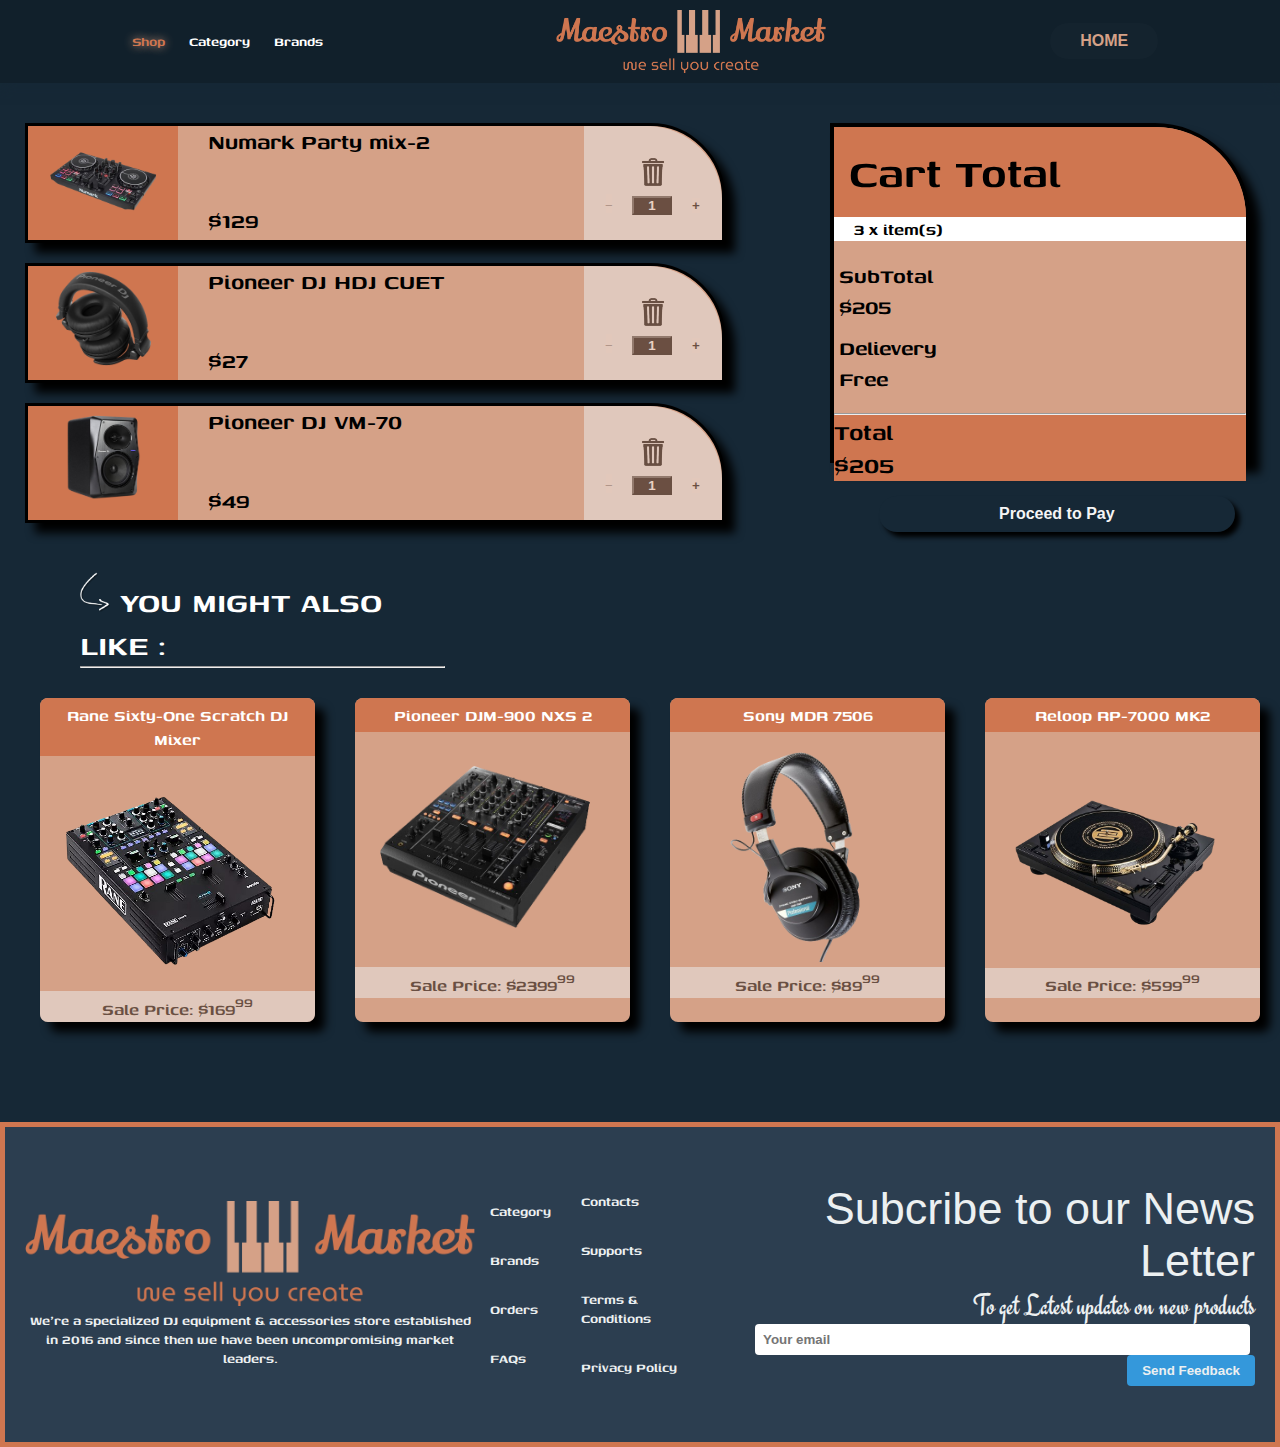
<file: index.html>
<!DOCTYPE html>
<html lang="en">
    <head>
      <meta charset="UTF-8">
      <meta name="viewport" content="width=device-width, initial-scale=1.0">
        <title>Maestro_Market</title>
        <link rel="stylesheet" href="cart.css">
    </head>
    <body class="body">


<!-- navbar -->
<header>
  <div class="navbar">

      <a class="active" href="#Shop">Shop</a>
      <a href="#Cate">Category</a>
      <a href="#Brands">Brands</a>
  </div>
  <a href="#"><img class="logo" src="./images/logo.png" alt="logo"></a>

  <button class="cart-button"><i class="fa fa-solid fa-cart-arrow-down"></i> HOME</button>
</header>

<!--upper two boxes-->
</div>
<div class="up-big-box" >

  <div class="card1-grid"> 

      <div class="card1" >
          <div class="card1-left">
            <img class="numark-party" src="images/Numark party mix.png" style="width :110px;">
          </div>
          <div class="card1-mid">
              <h1>Numark Party mix-2</h1><br><br><br>
              <h1 class="money">$129</h1>
          </div>
          <div class="card1-end">
            <img src="images/db-removebg-preview.png" style="width:30px;margin-top:30px;"><br>
            <button class="btnm"><sup>_</sup></button><button class="numbox">1</button><button class="btnp">+</button>
          </div>
      </div>
      

      <div class="card1">
          <div class="card1-left" >
            <img class="pioneer-dj" src="images/pioneer_dj_hdj-removebg-preview.png" style="width :105px;">
          </div>
          <div class="card1-mid">
            <h1>Pioneer DJ HDJ CUET</h1><br><br><br>
            <h1 class="money">$27</h1>
          </div>
          <div class="card1-end">
            <img src="images/db-removebg-preview.png" style="width:30px;margin-top:30px;"><br>
            <button class="btnm"><sup>_</sup></button><button class="numbox">1</button><button class="btnp">+</button>
          </div>
      </div>
      

      <div class="card1">
          <div class="card1-left" >
            <img class="vm-50" src="images/VM-50-1-removebg-preview.png" style="width:105px;">
          </div>
          <div class="card1-mid">
            <h1>Pioneer DJ VM-70</h1><br><br><br>
            <h1 class="money">$49</h1>
          </div>
          <div class="card1-end">
            <img src="images/db-removebg-preview.png" style="width:30px;margin-top:30px;"><br>
            <button class="btnm"><sup>_</sup></button><button class="numbox">1</button><button class="btnp">+</button>
          </div>
      </div>

      </div>

      <!-- TOTAL BOX -->
      <div class="totalbox">
      <h1 class="cart-total"><u><strong>Cart Total</strong></u></h1>
      <h3 class="cart-3x" >&nbsp &nbsp 3 x item(s)</h3><br>
      <h3 class="cart-subtotal" >SubTotal $205</h3>
      <h3 class="cart-del" >Delievery Free</h3><br>
      <p class="cart--" ><hr/></p>
      <h2 class="cart-total-money" > Total $205</h2>
      <button class="proceed-to-pay-btn">Proceed to Pay</button>
    </div>
      </div><br>

      <!--bottom box--> 
      <div class="ymal"><img class="music" src="images/white-arrow-png-41952.png" ><strong>&nbspYOU MIGHT ALSO LIKE :<hr></strong></div>
      <div class="card-grid">
        <div class="card">
            <div class="card-left" >
                <h2>Rane Sixty-One Scratch DJ Mixer</h2>
            </div>
            <div class="card-body">
                <img class="sos" src="images/ezgif-2-549b2886d9-removebg-preview.png" style="width :210px; margin-left:25px;margin-top:20px;">
            </div>
            <div class="card-footer">
                <p style="font-size:20px;"><strong>Sale Price: $169<sup>99</sup></strong></p>
            </div>
        </div>
            

        <div class="card">
            <div class="card-left" >
                <h2>Pioneer DJM-900 NXS 2</h2>
            </div>
            <div class="card-body">
                <img class="pio" src="images/Pioneer-removebg-preview.png" style="width :230px; margin-left:15px;">
            </div>
            <div class="card-footer">
                <p style="font-size:20px;"><strong>Sale Price: $2399<sup>99</sup></strong></p>
            </div>
        </div>
      
  
        <div class="card">
            <div class="card-left">
                <h2>Sony MDR 7506</h2>
            </div>
            <div class="card-body">
                <img class="son" src="images/sony mdr 7506.png" style="width :210px; margin-left:20px;margin-top:20px;">
            </div>
            <div class="card-footer">
                <p style="font-size:20px;"><strong>Sale Price: $89<sup>99</sup></strong></p>
            </div>
        </div>
        

        <div class="card">
          <div class="card-left" >
            <h2>Reloop RP-7000 MK2</h2>
          </div>
          <div class="card-body">
            <img class="rel" src="images/reloop.png" style="width :200px;margin-top:68px; margin-left:30px; margin-bottom: 30px;">
          </div>
          <div class="card-footer">
            <p style="font-size:20px;"><strong>Sale Price: $599<sup>99</sup></strong></p>
          </div>
        </div>    

      </div>

      <!-- footer -->
      <footer>
        <div class="flogo">
            <img class="footerlogo" src="./images/logo.png" alt="Logo">
            <div class="webinfo">
                <p>We're a specialized DJ equipment & accessories store established in 2016 and since then we have been
                    uncompromising market leaders.</p>
            </div>
        </div>

        <div class="column">
            <ul>
                <li><a href="#">Category</a></li>
                <li><a href="#">Brands</a></li>
                <li><a href="#">Orders</a></li>
                <li><a href="#">FAQs</a></li>
            </ul>
        </div>

        <div class="column">
            <ul>
                <li><a href="#">Contacts</a></li>
                <li><a href="#">Supports</a></li>
                <li><a href="#">Terms & Conditions</a></li>
                <li><a href="#">Privacy Policy</a></li>
            </ul>
        </div>

        <div class="feedback">
            <h1>Subcribe to our News Letter</h1>
            <p>To get Latest updates on new products</p>
            <input type="email" placeholder="Your email">
            <button>Send Feedback</button>
        </div>
    </footer>

</body>
</html>
</file>
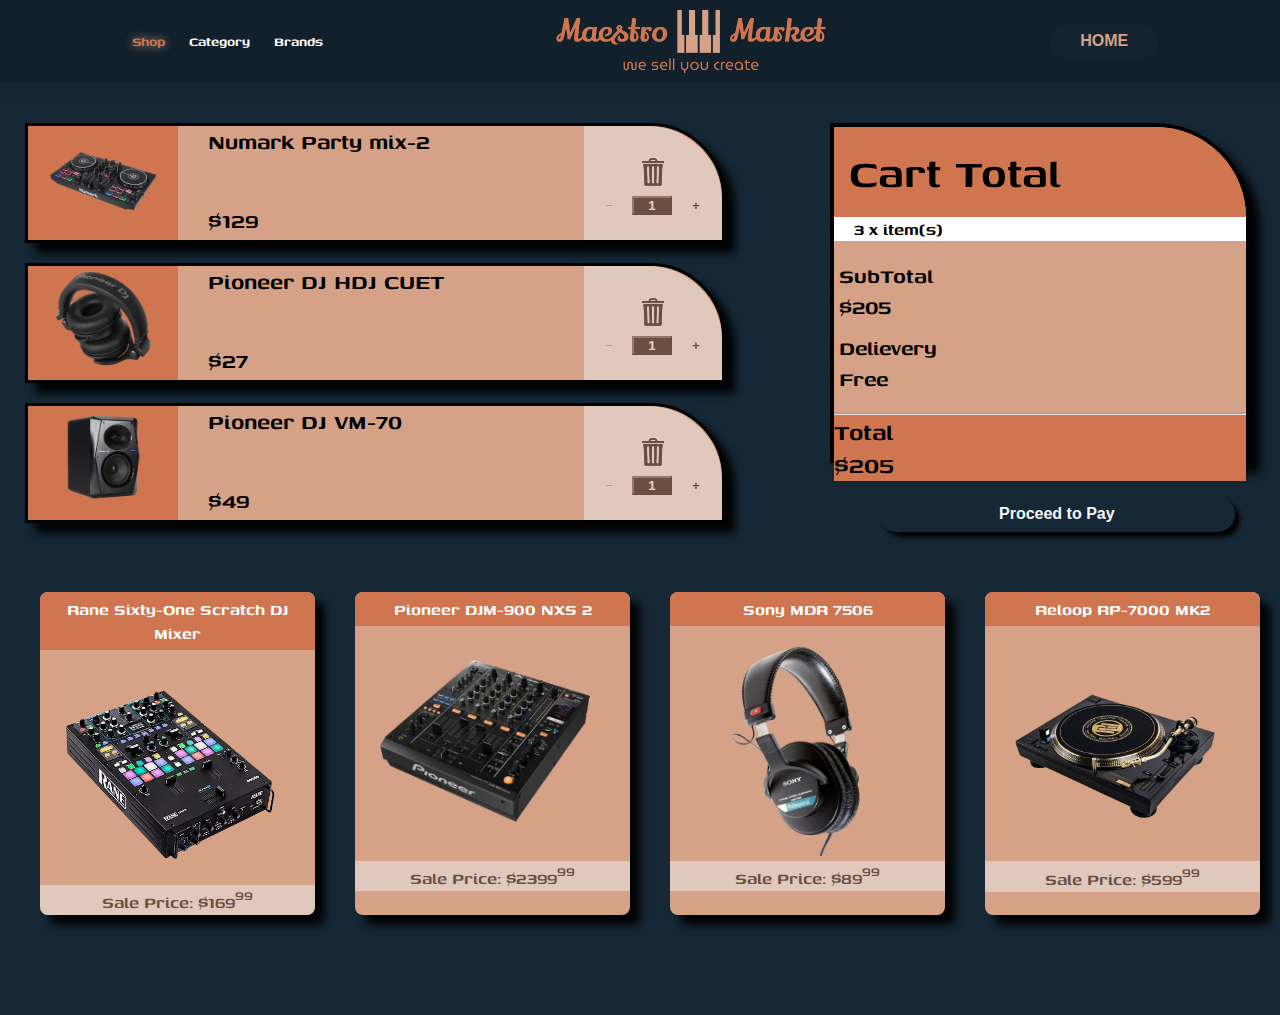
<file: OFF-cartpage11.html>
<!DOCTYPE html>
<html lang="en">
    <head>
      <meta charset="UTF-8">
      <meta name="viewport" content="width=device-width, initial-scale=1.0">
        <title>Maestro_Market</title>
        <link rel="stylesheet" href="cart.css">
    </head>
    <body class="body">


<!-- navbar -->
<header>
  <div class="navbar">

      <a class="active" href="#Shop">Shop</a>
      <a href="#Cate">Category</a>
      <a href="#Brands">Brands</a>
  </div>
  <a href="#"><img class="logo" src="/images/logo.png" alt="logo"></a>

  <button class="cart-button"><i class="fa fa-solid fa-cart-arrow-down"></i> HOME</button>
</header>

<!--upper two boxes-->
</div>
<div class="up-big-box" >

  <div class="card1-grid"> 

      <div class="card1" >
          <div class="card1-left">
            <img class="numark-party" src="images/Numark party mix.png" style="width :110px;">
          </div>
          <div class="card1-mid">
              <h1>Numark Party mix-2</h1><br><br><br>
              <h1 class="money">$129</h1>
          </div>
          <div class="card1-end">
            <img src="images/db-removebg-preview.png" style="width:30px;margin-top:30px;"><br>
            <button class="btnm"><sup>_</sup></button><button class="numbox">1</button><button class="btnp">+</button>
          </div>
      </div>
      

      <div class="card1">
          <div class="card1-left" >
            <img class="pioneer-dj" src="images/pioneer_dj_hdj-removebg-preview.png" style="width :105px;">
          </div>
          <div class="card1-mid">
            <h1>Pioneer DJ HDJ CUET</h1><br><br><br>
            <h1 class="money">$27</h1>
          </div>
          <div class="card1-end">
            <img src="images/db-removebg-preview.png" style="width:30px;margin-top:30px;"><br>
            <button class="btnm"><sup>_</sup></button><button class="numbox">1</button><button class="btnp">+</button>
          </div>
      </div>
      

      <div class="card1">
          <div class="card1-left" >
            <img class="vm-50" src="images/VM-50-1-removebg-preview.png" style="width:105px;">
          </div>
          <div class="card1-mid">
            <h1>Pioneer DJ VM-70</h1><br><br><br>
            <h1 class="money">$49</h1>
          </div>
          <div class="card1-end">
            <img src="images/db-removebg-preview.png" style="width:30px;margin-top:30px;"><br>
            <button class="btnm"><sup>_</sup></button><button class="numbox">1</button><button class="btnp">+</button>
          </div>
      </div>

      </div>

      <!-- TOTAL BOX -->
      <div class="totalbox">
      <h1 class="cart-total"><u><strong>Cart Total</strong></u></h1>
      <h3 class="cart-3x" >&nbsp &nbsp 3 x item(s)</h3><br>
      <h3 class="cart-subtotal" >SubTotal $205</h3>
      <h3 class="cart-del" >Delievery Free</h3><br>
      <p class="cart--" ><hr/></p>
      <h2 class="cart-total-money" > Total $205</h2>
      <button class="proceed-to-pay-btn">Proceed to Pay</button>
    </div>
      </div><br>

      <!--bottom box--> 
      <div class="card-grid">
        <div class="card">
            <div class="card-left" >
                <h2>Rane Sixty-One Scratch DJ Mixer</h2>
            </div>
            <div class="card-body">
                <img class="sos" src="images/ezgif-2-549b2886d9-removebg-preview.png" style="width :210px; margin-left:25px;margin-top:20px;">
            </div>
            <div class="card-footer">
                <p style="font-size:20px;"><strong>Sale Price: $169<sup>99</sup></strong></p>
            </div>
        </div>
            

        <div class="card">
            <div class="card-left" >
                <h2>Pioneer DJM-900 NXS 2</h2>
            </div>
            <div class="card-body">
                <img class="pio" src="images/Pioneer-removebg-preview.png" style="width :230px; margin-left:15px;">
            </div>
            <div class="card-footer">
                <p style="font-size:20px;"><strong>Sale Price: $2399<sup>99</sup></strong></p>
            </div>
        </div>
      
  
        <div class="card">
            <div class="card-left">
                <h2>Sony MDR 7506</h2>
            </div>
            <div class="card-body">
                <img class="son" src="images/sony mdr 7506.png" style="width :210px; margin-left:20px;margin-top:20px;">
            </div>
            <div class="card-footer">
                <p style="font-size:20px;"><strong>Sale Price: $89<sup>99</sup></strong></p>
            </div>
        </div>
        

        <div class="card">
          <div class="card-left" >
            <h2>Reloop RP-7000 MK2</h2>
          </div>
          <div class="card-body">
            <img class="rel" src="images/reloop.png" style="width :200px;margin-top:68px; margin-left:30px; margin-bottom: 30px;">
          </div>
          <div class="card-footer">
            <p style="font-size:20px;"><strong>Sale Price: $599<sup>99</sup></strong></p>
          </div>
        </div>    

      </div>

</body>
</html>
</file>
<file: cart.css>
@import url('https://fonts.googleapis.com/css2?family=Genos:wght@200&display=swap');
@import url('https://fonts.googleapis.com/css2?family=Gemunu+Libre:wght@600&display=swap');
@import url('https://fonts.googleapis.com/css2?family=Engagement&display=swap');

/* 
bg-#162836
text-#CF7650
btn-#D5A187
*/

/* navbar */

* {
    padding: 0;
    margin: 0;
    text-decoration: none;
    list-style: none;
    box-sizing: border-box;
    font-weight: 600;
}

body {
    margin: 0;
    font-family: "genos", sans-serif;
    background-color: #162836;
}

header {
    background-color: rgba(0, 0, 0, 0.2);
    box-shadow: 0px 0px 15px #162836;
    overflow: hidden;
    display: flex;
    justify-content: space-around;
    align-items: center;
    padding: 10px;
}

.logo {
    display: flex;
    text-decoration: none;
    width: 30vh;
}

.navbar a {
    color: white;
    text-decoration: none;
    padding: 10px;
    margin: 0;
    text-align: center;
    font-family: "Genos", sans-serif;
}

.navbar a:hover {
    text-shadow: 0px 0px 10px #D5A187;
    color: #D5A187;
}

.navbar a.active {
    text-shadow: 0px 0px 10px #D5A187;
    color: #CF7650;
}

.cart-button {
    color: #D5A187;
    background-color: rgba(225, 225, 225, 0.02);
    border: none;
    border-radius: 50px;
    padding: 9px 30px;
    font-size: 16px;
    cursor: pointer;
    transition: all 0.3s ease 0s;
}

.cart-button:hover {
    color: #CF7650;
    background-color: rgba(225, 225, 225, 0);
    border:1px #CF7650;
    box-shadow: 0px 0px 10px #CF7650;
    border-radius: 50px;
    padding: 9px 30px;
    font-size: 16px;
    cursor: pointer;
    transition: all 0.3s ease 0s;
}

/* upper boxesss */

.numark-party:hover,
.pioneer-dj:hover,
.vm-50:hover{
  cursor:zoom-in;
  transform: scale(2);
  margin-left:0px;
  transition: width 1s, height 1s, transform 0.4s;
  border:0.5px thin black;
}
.body{
  background-color: #162836 ;
}
.card1-grid {
  display: grid;
  grid-template-rows: 1fr 1fr 1fr ;
  row-gap: 20px;
  max-width: 1000px;
  margin: 30px auto;
}
.up-big-box{
  margin-top: 10px;
  display:grid;
  grid-template-columns: 2fr 1.2fr;
  column-gap:80px;
}
.card1 {
  width: 700px;
  background-color:#D5A187 ;
  border-radius: 0 75px 0 0px;
  box-shadow: 0 4px 8px rgba(0, 0, 0, 0.1);
  column-gap: 30px;
  font-size: small;
  border:3px solid black;
  height:120px;
  display:grid;
  grid-template-columns: 0.3fr 0.75fr 0.3fr;
  row-gap: 50px;
  box-shadow:10px 10px 10px black;
}
.card1-left {
  background-color: #CF7650;
  width:150px;
  text-align: center;
}

.card1-end {
  background-color: #ecf0f1;
  padding:1px;
  opacity:0.5;
  height:114px;
  text-align: center;
  border-radius:0 75px 0 0;
}
.numbox{
background-color: rgb(4, 0, 0);
color:white;
width:40px;
margin-top:5px;
}
.btnm{
margin-right:20px;
border:none;
cursor:pointer;
}
.btnp{
margin-left:20px;
border:none;
cursor:pointer;
}



/* totalbox */

.totalbox{
  background-color: #D5A187;
  border: 4px solid black;
  height:340px;
  border-radius: 0 95px 0 0px;
  margin-top: 30px;
  margin-bottom: 30px;
  margin-right: 30px;
  box-shadow:10px 10px 10px black;
}
.proceed-to-pay-btn{
  color: whitesmoke;
  background-color: #162836;
  border: none;
  border-radius: 50px;
  margin-left:45px;
  margin-top:10px;
  padding: 9px 120px;
  font-size: 16px;
  cursor: pointer;
  transition: all 0.3s ease 0s;
  align-items: center;
  box-shadow:5px 5px 5px black;
}
.proceed-to-pay-btn:hover{
    color: #CF7650;
    background-color: #162836;
    border:1px #CF7650;
    box-shadow: 7px 7px 7px black;
    border-radius: 50px;
    padding: 9px 120px;
    font-size: 16px;
    cursor: pointer;
    transition: all 0.3s ease 0s;
    
}
.cart-total{
  padding:15px;
  font-size:50px;
  border-radius: 0 95px 0 0px;
  background-color: #CF7650;
}
.cart-3x{
  font-size:20px;
  background-color: white;
}
.cart-subtotal{
  margin-left:5px;
  font-size:25px;
  word-spacing: 285px;
}
.cart-del{
  margin-left:5px;
  margin-top:10px;
  font-size:25px;
  word-spacing: 280px;
}
.cart--{
  text-align:center; 
  color:white; 
  font-size:20px;
}
.cart-total-money{
  margin-bottom:5px;
  word-spacing:315px;
  font-size:28px;
  background-color: #CF7650;
}


/* bottom boxesss */
.music{
  width:30px;
}
.ymal{
  width:365px;
  margin-left:80px;
  margin-bottom:30px;
  font-size:35px;
  color:#fff;

}
.card-grid {
  display: grid;
  grid-template-columns: 1fr 1fr 1fr 1fr;
  gap: 40px;
  max-width: 1200px;
  margin: 20px auto;
  margin-bottom:100px
}

.card:hover {
  transform: scale(1.1);
  cursor:pointer;
}


.card {
  width: 275px;
  background-color:#D5A187 ;
  border-radius: 8px;
  box-shadow: 0 4px 8px rgba(0, 0, 0, 0.1);
  overflow: hidden;
  transition: transform 0.3s ease-in-out;
  box-shadow:10px 10px 10px black;
}

.card-left {
  background-color: #CF7650;
  color: #fff;
  padding: 5px;
  text-align: center;
  font-size: small;
}


.card-footer {
  background-color: #ecf0f1;
  padding:1px;
  opacity:0.5;
  text-align: center;
}
.son:hover{
  transform: scale(1.1);
  transition: width 1s, height 0.5s, transform 0.4s;
}
.card-body:hover,
.rel:hover,
.sos:hover,
.pio:hover{
  transition: width 1s, height 1s, transform 1s;
  transform: perspective(1800px) rotateY(-15deg) rotateX(10deg) scale(1.2); 
}

/* footer */
footer {
  background-color: #2c3e50;
  color: #ecf0f1;
  padding: 50px 20px;
  display: flex;
  justify-content: space-between;
  align-items: center;
  border: 5px solid #CF7650;
  margin-top: 50px;
}

.footerlogo{
  width: 50vh;
}

.webinfo{
  width: 50vh;
  text-align: center;
}

.column ul li{
  padding: 15px;
}

.column a {
  text-decoration: none;
  color: #ecf0f1;
  transition: color 0.3s ease;
}

.column a:hover {
  color: #3498db;
}

.feedback {
  text-align: right;
}

.feedback h1{
  font-size: 45px;
  font-family: "Gemunu",sans-serif;
  font-weight: 200;
}

.feedback p{
  font-size: 30px;
  font-family: "Engagement",serif;
  font-weight: 100;
}
.feedback input[type="email"] {
  padding: 8px;
  width: 55vh;
  border: none;
  border-radius: 4px;
  margin-right: 5px;
}

.feedback button {
  padding: 8px 15px;
  background-color: #3498db;
  color: #ecf0f1;
  border: none;
  border-radius: 4px;
  cursor: pointer;
  transition: background-color 0.3s ease;
}

.feedback button:hover {
  background-color: #2980b9;
}
</file>
